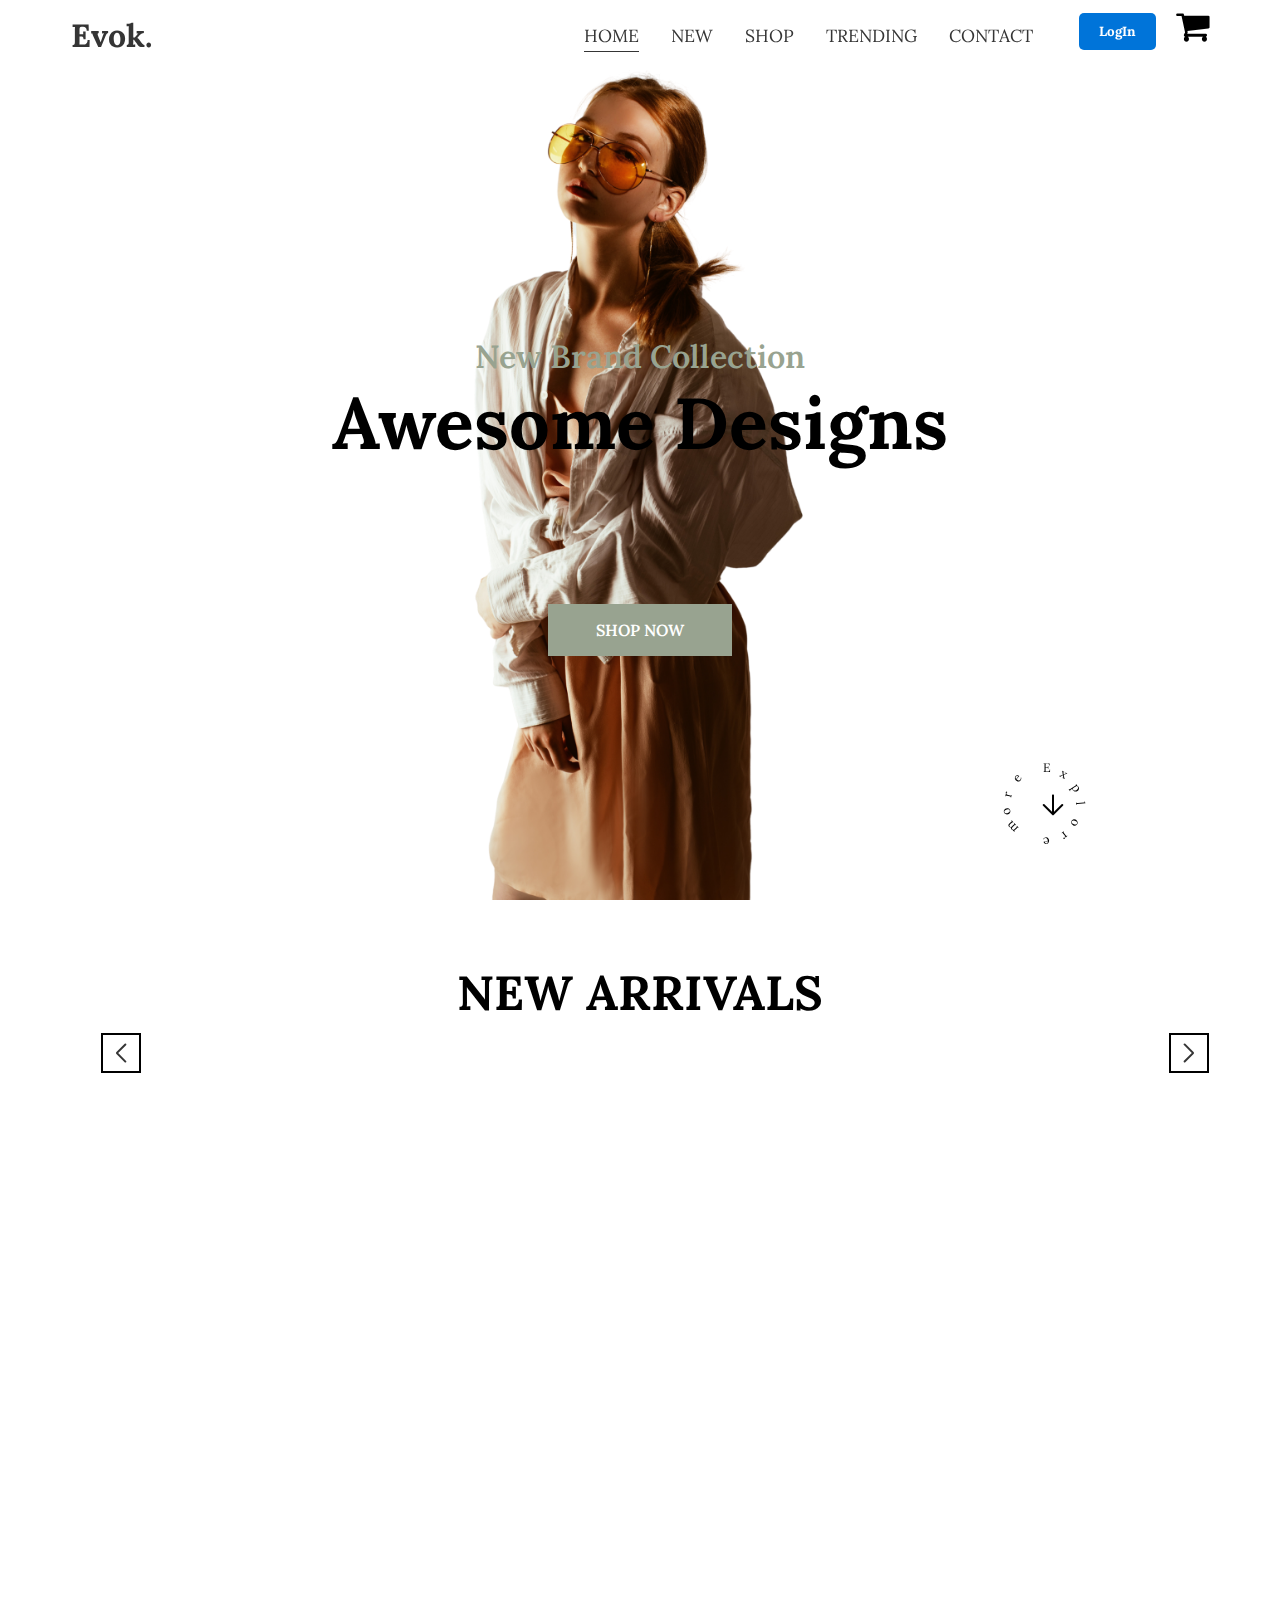
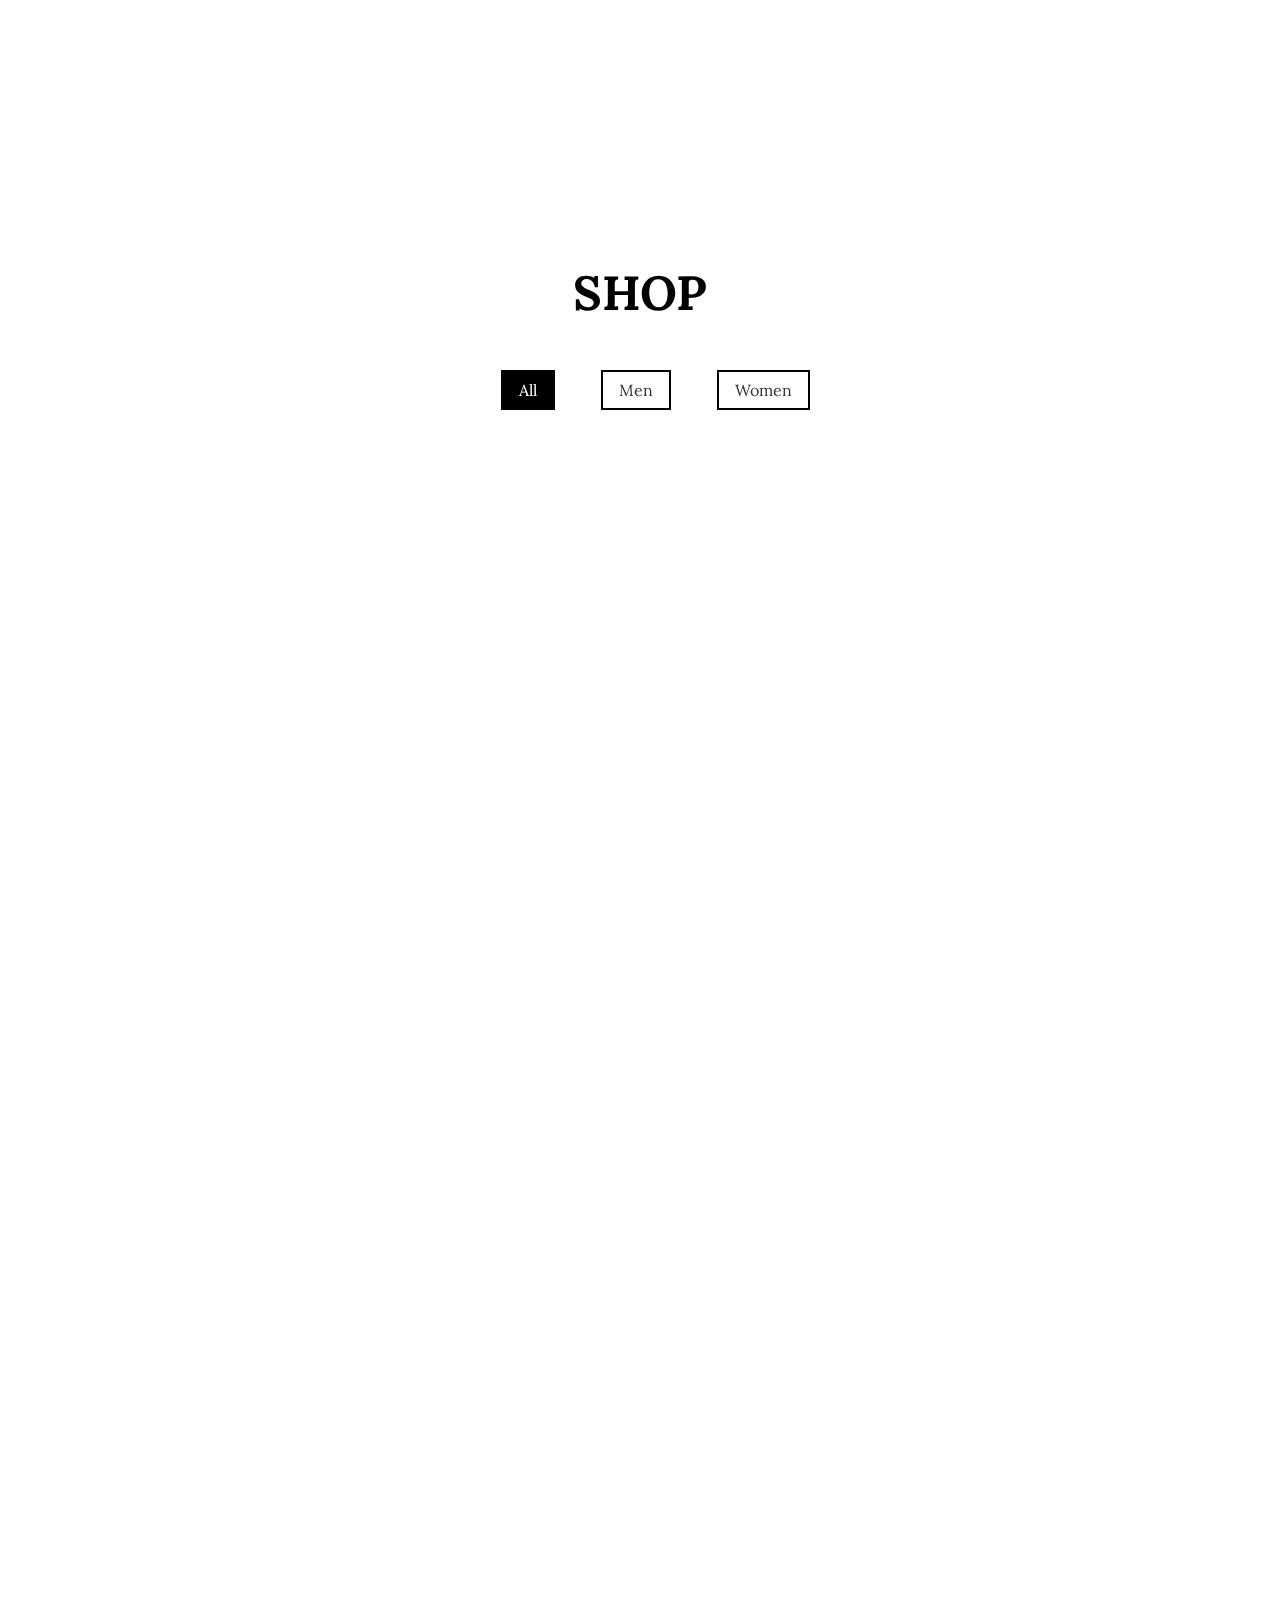
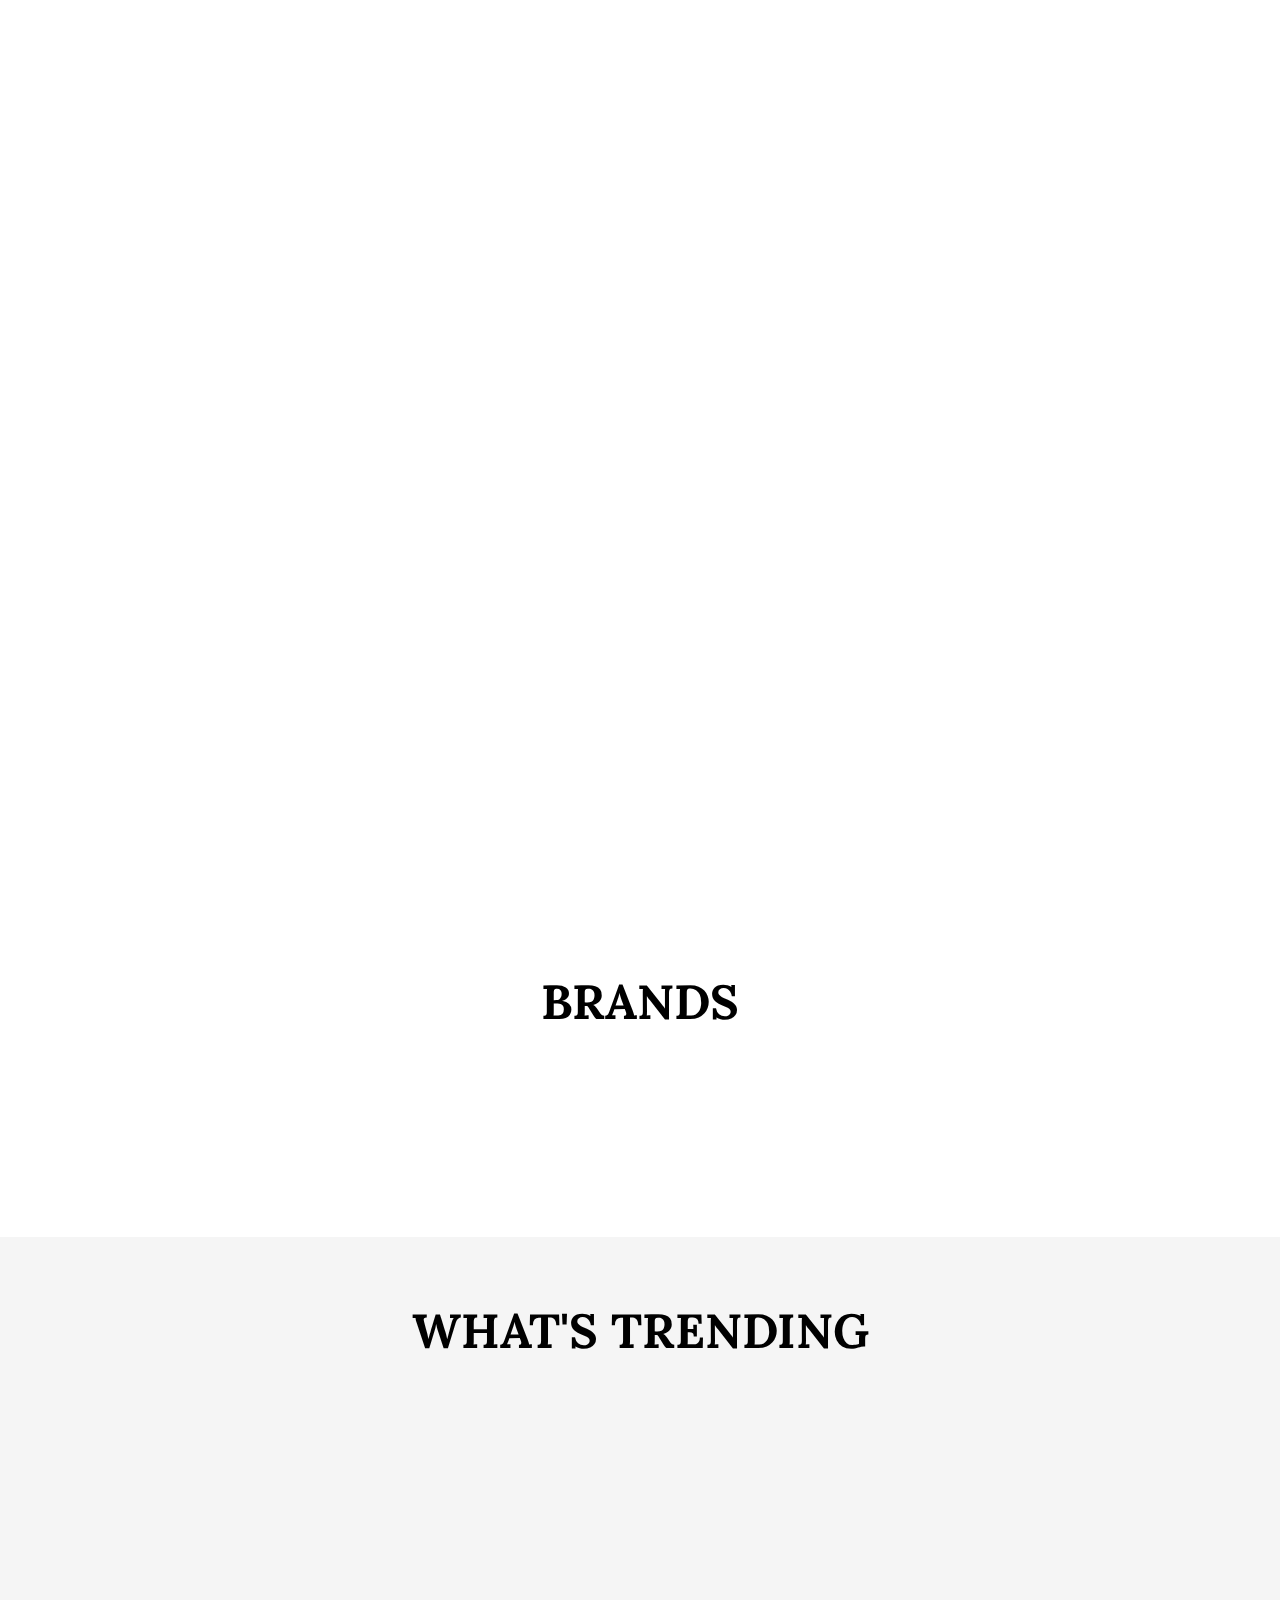
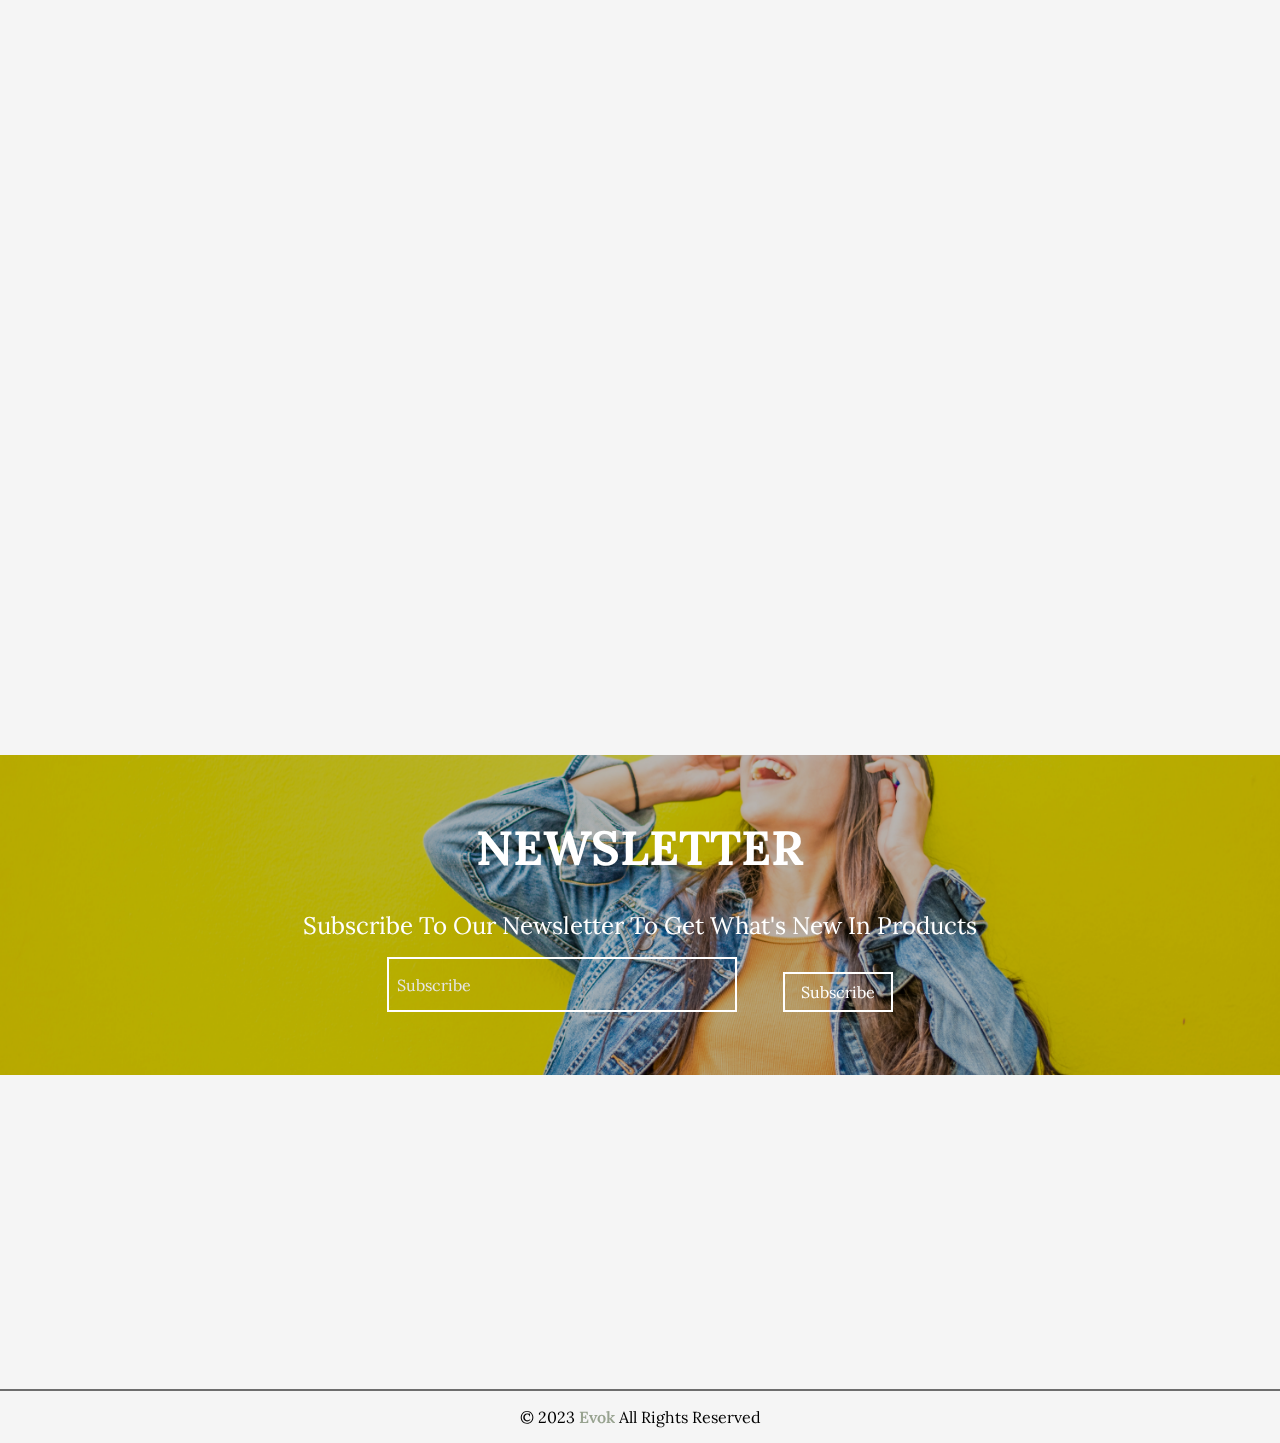
<file: index.html>
<!DOCTYPE html>
<html lang="en">
    <head>
        <meta charset="UTF-8" />
        <meta name="viewport" content="width=device-width, initial-scale=1.0" />
        <!-- Google Fonts Icons -->
        <link rel="stylesheet" href="https://fonts.googleapis.com/css2?family=Material+Symbols+Rounded:opsz,wght,FILL,GRAD@48,400,0,0" />
        <!-- icon link -->
        <link rel="stylesheet" href="https://cdnjs.cloudflare.com/ajax/libs/font-awesome/4.7.0/css/font-awesome.min.css">

        <!-- CSS -->
        <link rel="stylesheet" href="assets/css/style.css" />
        <link rel="stylesheet" href="assets/css/swiper.css" />
        <link rel="stylesheet" href="assets/css/login.css" />
        

        <!-- JavaScript -->
        <script src="assets/js/swiper.js"></script>
        <script src="assets/js/scrollReveal.js"></script>
        <script src="assets/js/script.js" defer type="module"></script>
        <title>Evok</title>
    </head>
    <body>
        <!-- ============= Header ============= -->
        <header class="header">
            <nav class="header__container container">
                <div class="header__logo">
                    <h1><a href="./">Evok.</a></h1>
                </div>
                <ul class="header__links">
                    <li class="header__link">
                        <a href="#home" class="active">home</a>
                    </li>
                    <li class="header__link">
                        <a href="#new">new</a>
                    </li>
                    <li class="header__link">
                        <a href="#shop">shop</a>
                    </li>
                    <li class="header__link">
                        <a href="#trending">trending</a>
                    </li>
                    <li class="header__link">
                        <a href="./contact/contact.html" target="_self">contact</a>
                    </li>
                    <li>
                        <button><a href="./login/index.html" target="_self">LogIn</a></button>
                    </li>
                    <li>
                        <a href="./cart/cart.html" target="_self"><i class="fa fa-shopping-cart icon" style="font-size:36px"></i></a>
                    </li>
                     
                </ul>
                
                
                
                <div class="header__btn">
                    <span style="--i: 0"></span>
                    <span style="--i: 10"></span>
                    <span style="--i: 20"></span>
                </div>
            </nav>
        </header>
        
            

        </div>

        <!-- ============= Home Section ============= -->

        <section class="section home" id="home">
            <div class="home__content swiper">
                <div class="swiper-wrapper">
                    <div class="home__slide swiper-slide">
                        <div class="home__image">
                            <a href="./xd2/Responsive-Ecommerce-Website/for-each-image.html" target="_self"><img src="./assets/images/home1.png" alt="home1" /></a>
                        </div>
                        <div class="home__description">
                            <p class="home__sub-heading">new brand collection</p>
                            <h1 class="home__heading">awesome designs</h1>
                        </div>
                    </div>
                    <div class="home__slide swiper-slide">
                        <div class="home__image">
                            <a href="./xd2/Responsive-Ecommerce-Website/for-each-image.html " target="self"><img src="./assets/images/home2.png" alt="home2" /></a>
                        </div>
                        <div class="home__description">
                            <p class="home__sub-heading">get 50% off</p>
                            <h1 class="home__heading">modern designs</h1>
                        </div>
                    </div>
                    <div class="home__slide swiper-slide">
                        <div class="home__image">
                            <a href="./xd2/Responsive-Ecommerce-Website/for-each-image.html" target="_self"><img src="./assets/images/home3.png" alt="home3" /></a>
                        </div>
                        <div class="home__description">
                            <p class="home__sub-heading">new women collection</p>
                            <h1 class="home__heading">unique designs</h1>
                        </div>
                    </div>
                </div>
            </div>
            <a href="#shop" class="home__btn btn shop-btn">shop now</a>
            <a href="#new" class="home__btn btn go-down-btn">
                <span class="material-symbols-rounded icon">arrow_downward</span>
                <p class="circle-text">Explore more</p>
            </a>
        </section>
        <!-- ============= New Section ============= -->

        <section class="section new" id="new">
            <div class="section__title">
                <h1>new arrivals</h1>
            </div>
            <div class="new__container container">
                <div class="new__btns swiper-btns">
                    <button class="swiper-btn swiper-button-prev btn btn-border btn-border-black" id="arrow-left">
                        <span class="material-symbols-rounded"> arrow_back_ios_new </span>
                    </button>
                    <button class="swiper-btn swiper-button-next btn btn-border btn-border-black" id="arrow-right">
                        <span class="material-symbols-rounded"> arrow_forward_ios </span>
                    </button>
                </div>
                <div class="new__content swiper">
                    <div class="new__products products swiper-wrapper"></div>
                </div>
            </div>
        </section>

        <!-- ============= Shop Section ============= -->

        <section class="section shop" id="shop">
            <div class="section__title">
                <h1>shop</h1>
            </div>
            <div class="shop__container container">
                <div class="shop__content">
                    <div class="shop__categories">
                        <button class="shop__category btn btn-border btn-border-black selected" data-category="all">all</button>
                        <button class="shop__category btn btn-border btn-border-black" data-category="men">men</button>
                        <button class="shop__category btn btn-border btn-border-black" data-category="women">women</button>
                    </div>
                    <div class="shop__products products"></div>
                </div>
            </div>
        </section>

        <!-- ============= Brands Section ============= -->

        <section class="section brands">
            <div class="section__title">
                <h1>brands</h1>
            </div>
            <div class="brands__container container">
                <div class="brands__logo">
                    <img src="./assets/images/brand1.png" alt="Adidas" />
                </div>
                <div class="brands__logo">
                    <img src="./assets/images/brand2.png" alt="Louis Vuitton" />
                </div>
                <div class="brands__logo">
                    <img src="./assets/images/brand3.png" alt="The North Face" />
                </div>
                <div class="brands__logo">
                    <img src="./assets/images/brand4.png" alt="Nike" />
                </div>
                <div class="brands__logo">
                    <img src="./assets/images/brand5.png" alt="Reebok" />
                </div>
            </div>
        </section>

        <!-- ============= Trending Section ============= -->

        <section class="section trending" id="trending">
            <div class="section__title">
                <h1>what's trending</h1>
            </div>
            <div class="trending__container container">
                <div class="trending__content swiper">
                    <div class="trending__products swiper-wrapper"></div>
                </div>
            </div>
        </section>

        <!-- ============= Subscribe Section ============= -->

        <section class="section subscribe">
            <div class="section__title">
                <h1>newsletter</h1>
            </div>
            <div class="subscribe__container container">
                <div class="subscribe__text">
                    <p>subscribe to our newsletter to get what's new in products</p>
                </div>
                <form class="form" autocomplete="off">
                    <input type="text" class="form__input" name="email" id="email" placeholder="Subscribe" />
                    <button type="submit" class="form__btn btn btn-border btn-border-white">subscribe</button>
                </form>
            </div>
        </section>





        <!-- ============= Footer ============= -->

        <footer class="footer">
            <div class="footer__container container">
                <div class="footer__col">
                    <div class="footer__logo">
                        <h1>
                            <a href="./">shopy.</a>
                        </h1>
                    </div>
                    <div class="footer__description">
                        <p>It was found to sell the best products from the most popular brands in the world.</p>
                    </div>
                </div>
                <div class="footer__col">
                    <div class="footer__title">
                        <h3>company</h3>
                        <ul class="footer__links">
                            <li class="footer__link"><a href="#home">Home</a></li>
                            <li class="footer__link"><a href="#new">New</a></li>
                            <li class="footer__link"><a href="#shop">Shop</a></li>
                            <li class="footer__link"><a href="#trending">Trending</a></li>
                        </ul>
                    </div>
                </div>
                <div class="footer__col">
                    <div class="footer__title">
                        <h3>information</h3>
                        <ul class="footer__links">
                            <li class="footer__link">
                                <a href="#">
                                    <span class="material-symbols-rounded"> location_on </span>
                                    <p>Jordan, Amman, Mecca St.</p>
                                </a>
                            </li>
                            <li class="footer__link">
                                <a href="#">
                                    <span class="material-symbols-rounded"> schedule </span>
                                    <p>
                                        Saturday - Thursday <br />
                                        9AM - 12PM
                                    </p>
                                </a>
                            </li>
                            <li class="footer__link">
                                <a href="tel:+12334567775">
                                    <span class="material-symbols-rounded"> call </span>
                                    <p>+962 123 456 789</p>
                                </a>
                            </li>
                            <li class="footer__link">
                                <a href="mailto:evok@gmail.com">
                                    <span class="material-symbols-rounded"> mail </span>
                                    <p>evok@gmail.com</p>
                                </a>
                            </li>
                        </ul>
                    </div>
                </div>
                <div class="footer__col">
                    <div class="footer__title">
                        <h3>social media</h3>
                    </div>
                    <ul class="footer__links">
                        <li class="footer__link"><a href="">Inestagram</a></li>
                        <li class="footer__link"><a href="">Facebook</a></li>
                        <li class="footer__link"><a href="">Whatsapp</a></li>
                        <li class="footer__link"><a href="">Twitter</a></li>
                    </ul>
                </div>
            </div>
            <div class="footer__copyRight">
                <p>&copy; 2023 <span>Evok</span> All Rights Reserved</p>
            </div>
        </footer>

        <!-- ============= Scroll UP ============= -->
        <button class="scroll-up btn btn-border btn-border-black"><span class="material-symbols-rounded"> arrow_upward </span></button>
    </body>
</html>
</file>
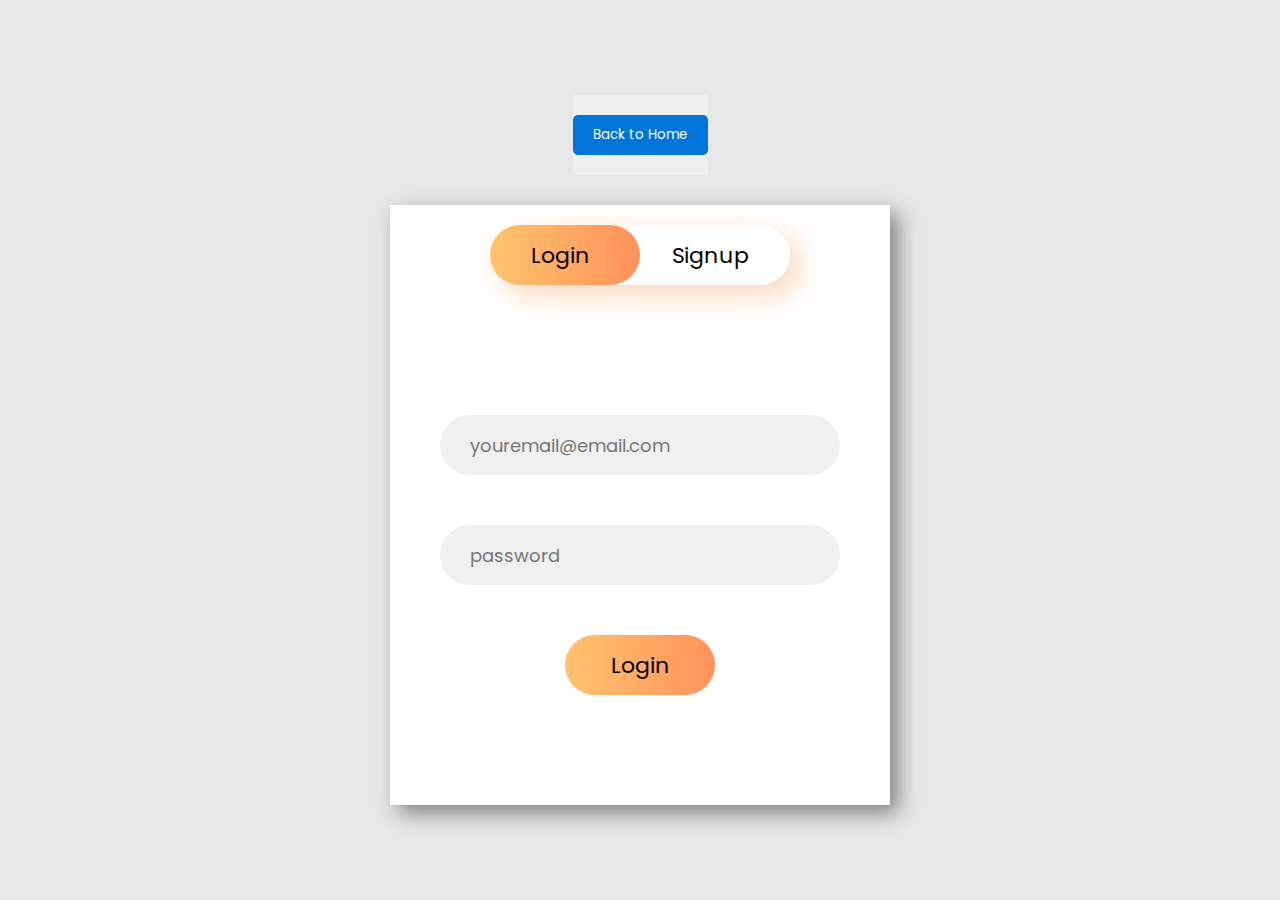
<file: login/index.html>
<!DOCTYPE html>
<html lang="en">
<head>
	<meta charset="UTF-8">
	<meta name="viewport"
		content="width=device-width, 
						initial-scale=1.0">
	<title>Evok</title>
	<link rel="stylesheet"
		href="style.css">
</head>

<body>
	<header>
		<!-- Back to Home button -->
        <button class="home-btn">
            <a href="../index.html" class="back-button">Back to Home</a>
        </button>
            

	</header>

	<!-- container div -->
	<div class="container">

		<!-- upper button section to select
			the login or signup form -->
		<div class="slider"></div>
		<div class="btn">
			<button class="login">Login</button>
			<button class="signup">Signup</button>

		</div>

		<!-- Form section that contains the
			login and the signup form -->
		<div class="form-section">

			<!-- login form -->
			<div class="login-box">
				<input type="email"
					class="email ele"
					placeholder="youremail@email.com">
				<input type="password"
					class="password ele"
					placeholder="password">
				<button class="clkbtn">Login</button>
			</div>

			<!-- signup form -->
			<div class="signup-box">
				<input type="text"
					class="name ele"
					placeholder="Enter your name">
				<input type="email"
					class="email ele"
					placeholder="youremail@email.com">
				<input type="password"
					class="password ele"
					placeholder="password">
				<input type="password"
					class="password ele"
					placeholder="Confirm password">
				<button class="clkbtn">Signup</button>
			</div>
		</div>
	</div>
	<script src="index.js"></script>
</body>
</html>
</file>
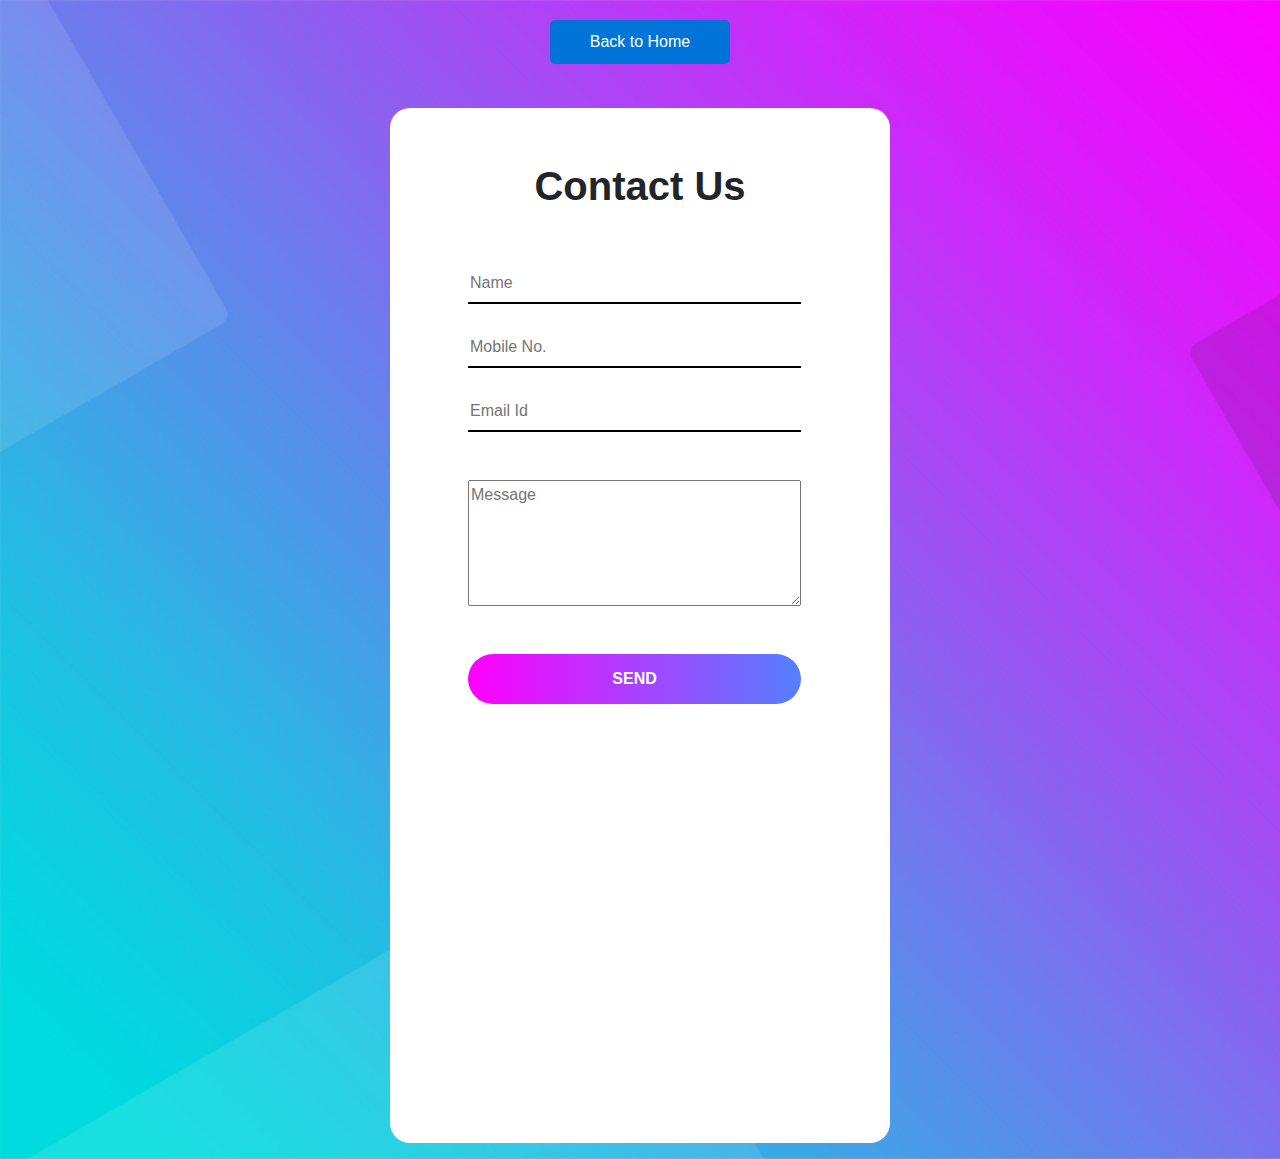
<file: contact/contact.html>
<html>
    <head>
        <meta charset="utf-8">
        <meta name="viewport" content="width=device-width, initial-scale=1">
        <link rel="stylesheet" href="https://maxcdn.bootstrapcdn.com/bootstrap/4.5.0/css/bootstrap.min.css">
        <script src="https://ajax.googleapis.com/ajax/libs/jquery/3.5.1/jquery.min.js"></script>
        <script src="https://cdnjs.cloudflare.com/ajax/libs/popper.js/1.16.0/umd/popper.min.js"></script>
        <script src="https://maxcdn.bootstrapcdn.com/bootstrap/4.5.0/js/bootstrap.min.js"></script>
        <link rel="stylesheet" href="./contact.css">
        <link rel="stylesheet" href="https://unpkg.com/aos@next/dist/aos.css" />
        <link rel="stylesheet" href="https://cdnjs.cloudflare.com/ajax/libs/font-awesome/4.7.0/css/font-awesome.min.css">
    </head>
    <body style="background-image:url('./images/login-background.jpg');background-size: cover;">
        <div class="butt">
            <button class="home-btn back-button">
                <a href="../index.html" target="_self" class="back-button">Back to Home</a>
            </button>
        </div>
        <div class="container">
            <div class="container form bg-white pt-5 mt-4 mb-3">
                <p class="text-center contact-heading">contact us</p>
                <div class="container">
                    <div class="row pl-5 pt-3">
                        <div class="col-12 pt-3">
                            <input type="text" placeholder="name" style="width:85%;border:transparent;border-bottom:2px solid black;height:40px" class="name">
                            <div class="name-hide"></div>
                        </div>
                        <div class="col-12 pt-4">
                            <input type="text" placeholder="mobile no." style="width:85%;border:transparent;border-bottom:2px solid black;height:40px" class="mobile">
                            <div class="mobile-hide"></div>
                        </div>
                        <div class="col-12 pt-4">
                            <input type="text" placeholder="email id" style="width:85%;border:transparent;border-bottom:2px solid black;height:40px" class="email">
                            <div class="email-hide"></div>
                        </div>
                        <div class="col-12 pt-5">
                            <textarea rows="5" placeholder="message" style="width:85%" class="message"></textarea>
                            <div class="hide-message"></div>
                        </div>
                        <div class="col-12 pt-5">
                            <a href="j"><span class="btn text-white send-button" style="width:85%">send</span></a>
                        </div>
                    </div>
                </div>
            </div>
        </div>
        <script>
$(".send-button").click(function(){
var firstname=$(".name").val(); 
var check= /^[a-zA-Z\s]+$/;
//name//

if(firstname==""){
$(".name-hide").text("Enter your name");
return false;}
else{true;}

if(!firstname.match(check)){
$(".name-hide").text("Enter your valid name");
    return false;}
    else{true;}

if(firstname.length>20){
$(".name-hide").text("More than 20 char. is not allowed");
return false;
}
else{ $(".first-name-hide").text("");}

//mobile no//
var mobile=$(".mobile").val();
var check_moblie=/^[0-9]+$/;
if(mobile==""){
    $(".mobile-hide").text("enter your mobile no.");
    return false;
}
else{true}
if(!mobile.match(check_moblie)){
    $(".mobile-hide").text("enter your valid mobile no.");
    return false;
}
else{$(".mobile-hide").text("");}
//mobile no//

//email //

var check_email=/^\w+([\.-]?\w+)*@\w+([\.-]?\w+)*(\.\w{2,3})+$/;
var email=$(".email").val();
if(email==""){
    $(".email-hide").text("Enter your email id");
    return false;
}
else{true}
if(!email.match(check_email)){
    $(".email-hide").text("Enter your valid email id");
    return false;
}
else{ $(".email-hide").text("");}
//message//
var message =$(".message").val();
if(message==""){
    $(".hide-message").text("write something for us");
    return false;
}
else{$(".hide-message").text("")}
})

        </script>
    </body>
</htmml>
</file>
<file: assets/css/style.css>
@import url("./variables.css");

* {
    padding: 0;
    margin: 0;
    box-sizing: border-box;
    scroll-behavior: smooth;
    font-family: var(--font-family-lora);
}

/* Add this to your existing CSS or in a new stylesheet */
.overlay {
    display: none;
    position: fixed;
    top: 0;
    left: 0;
    width: 100%;
    height: 100%;
    background-color: rgba(0, 0, 0, 0.5); /* Semi-transparent black background */
    z-index: 999; /* Place it above other elements */
  }
  

/* ============= START HEADER ============= */

.header {
    display: flex;
    align-items: center;
    position: fixed;
    top: 0;
    height: var(--header-height);
    background-color: transparent;
    transition: background var(--default-duration) ease;
    z-index: 1000;
}

.header__container {
    display: flex;
    justify-content: space-between;
    align-items: center;
    padding: 0 var(--padding-1);
}

.header__logo h1 {
    color: var(--black-75);
    font-size: var(--font-size-2);
}

.header__links {
    list-style: none;
    display: flex;
}

.header__link {
    position: relative;
    padding: var(--padding-1);
    font-size: calc(var(--font-size-1) * 1.1);
    color: var(--black-75);
    text-transform: uppercase;
}

.header__link a {
    position: relative;
}

.header__link a::after {
    content: "";
    position: absolute;
    bottom: -15px;
    left: 0;
    width: 100%;
    height: 1px;
    background-color: var(--black-75);
    opacity: 0;
    transition: all var(--default-duration) ease;
}

.header__link a:hover::after,
.header__link a.active::after {
    bottom: -5px;
    opacity: 1;
}

.header__btn {
    display: none;
    flex-direction: column;
    position: relative;
    width: 30px;
    height: 20px;
    cursor: pointer;
}

.header__btn span {
    position: absolute;
    top: calc(var(--i) * 1px);
    width: 100%;
    height: 1px;
    background-color: var(--black-100);
    transition: all var(--default-duration) ease;
}

.menu-toggled .header__btn span:nth-child(1) {
    transform: rotate(-45deg);
    top: 10px;
}

.menu-toggled .header__btn span:nth-child(2) {
    opacity: 0;
}

.menu-toggled .header__btn span:nth-child(3) {
    transform: rotate(45deg);
    top: 10px;
}

@media screen and (max-width: 768px) {
    .header__btn {
        display: flex;
    }

    .header__links {
        position: fixed;
        flex-direction: column;
        align-items: center;
        row-gap: 1.5rem;
        top: var(--header-height);
        left: -200%;
        bottom: 0;
        min-width: 240px;
        width: 100%;
        max-width: 300px;
        background-color: var(--white-100-opcty-212);
        border: 1px solid var(--white-95);
        transition: left var(--default-duration) ease;
    }

    .menu-toggled .header__links {
        left: 0;
    }
}

/* ============= END HEADER ============= */

/* ============= START HOME SECTION ============= */

.home {
    position: relative;
    height: var(--full-view-height);
    padding-top: var(--header-height);
}

.home__content {
    display: flex;
    width: 100%;
    height: 100%;
}

.home__slide {
    height: var(--full-view-height);
    width: 100%;
    background-color: var(--white-100);
}

.home__image {
    width: 100%;
    height: 100%;
    transform: translateY(100px) scale(0.5);
    opacity: 0;
    transition: transform var(--fast-duration) ease, opacity var(--fast-duration) ease;
}

.home__slide.reveal .home__image {
    transform: translateY(0) scale(1);
    opacity: 1;
}

.home__image img {
    object-fit: contain !important;
}

.home__description {
    display: flex;
    flex-direction: column;
    position: absolute;
    width: 100%;
    top: 40%;
    left: 50%;
    transform: translate(-50%, -50%);
    text-align: center;
}

.home__sub-heading {
    font-size: clamp(var(--font-size-1-5), 4vw, var(--font-size-2));
    font-weight: var(--font-sime-bold);
    text-transform: capitalize;
    color: var(--dark-lead);
    transform: scaleX(0.2);
    opacity: 0;
    transition: transform var(--fast-duration) ease, opacity var(--fast-duration) ease;
}

.home__heading {
    font-size: clamp(var(--font-size-2-5), 6vw, var(--font-size-3) * 1.5);
    color: var(--black-100);
    text-transform: capitalize;
    transform: scaleX(0.2);
    opacity: 0;
    transition: transform var(--fast-duration) ease, opacity var(--fast-duration) ease;
    transition-delay: 0.5s;
}

.home__slide.reveal :where(.home__sub-heading, .home__heading) {
    transform: scaleX(1);
    opacity: 1;
}

.shop-btn {
    display: block;
    position: absolute;
    top: 70%;
    left: 50%;
    transform: translate(-50%, -50%);
    padding: var(--padding-1) var(--padding-3);
    background-color: var(--dark-lead);
    font-weight: var(--font-sime-bold);
    color: var(--white-100);
    text-transform: uppercase;
    white-space: nowrap;
    z-index: 20;
    transition: background var(--default-duration) ease;
}

.shop-btn:hover {
    background-color: var(--dark-lead-hover);
}

.go-down-btn {
    display: flex;
    align-items: center;
    justify-content: center;
    position: absolute;
    bottom: 50px;
    right: 15%;
    width: 90px;
    height: 90px;
    z-index: 20;
    transition: transform var(--default-duration) linear;
}

.go-down-btn:hover {
    transform: scale(1.1);
}

.go-down-btn .icon {
    font-size: var(--font-size-2);
}

.go-down-btn .circle-text {
    position: absolute;
    width: 100%;
    height: 100%;
    animation: rotateText var(--slowest-duration) infinite linear;
}

.go-down-btn .circle-text span {
    position: absolute;
    font-size: calc(var(--font-size-1) / 1.3);
    top: 0;
    left: 50%;
    transform: translate(-50%, -50%);
    transform-origin: 0 45px;
}

@keyframes rotateText {
    from {
        transform: rotate(360deg);
    }
    to {
        transform: rotate(0deg);
    }
}

/* ============= END Home SECTION ============= */

.section__title {
    text-align: center;
    font-size: var(--font-size-1-5);
    margin-bottom: var(--margin-2);
}

.section__title h1 {
    text-transform: uppercase;
}

/* ============= START NEW SECTION ============= */

.new {
    padding: calc(var(--padding-3) * 1.3) 0;
    min-height: var(--full-view-height);
}

@media screen and (max-width: 992px) {
    .new__content {
        max-width: 600px;
    }
}

@media screen and (max-width: 768px) {
    .new__content {
        max-width: 300px;
    }
}

.swiper-btns {
    display: flex;
    justify-content: space-between;
    margin-bottom: var(--margin-1);
}

.swiper-btn {
    display: flex;
    align-items: center;
    justify-content: center;
    position: static !important;
    width: 40px !important;
    height: 40px !important;
}

.swiper-btn::after {
    display: none;
}

.new__products {
    transition-delay: 0s !important;
}

.product-card {
    overflow: hidden;
}

.product-card__image {
    width: 100%;
    height: 360px;
    background-color: var(--white-95);
    overflow: hidden;
}

.product-card__image img {
    transition: transform var(--slowest-duration) ease;
}

.product-card:hover .product-card__image img {
    transform: scale(1.2);
}

.product-card__description {
    display: flex;
    flex-direction: column;
    row-gap: 1rem;
    position: relative;
    padding: var(--padding-1) 3px;
    background-color: var(--white-100);
}

.product-card__description .row {
    display: flex;
    justify-content: space-between;
    align-items: center;
}

.product-card__description .border-animation {
    display: block;
    position: absolute;
    background-color: var(--black-100);
    transition: all var(--default-duration) ease;
}

.product-card__description .border-animation:nth-of-type(1) {
    height: 0px;
    width: 2px;
    left: 0;
    top: 0;
}

.product-card__description .border-animation:nth-of-type(2) {
    height: 2px;
    width: 0px;
    left: 0;
    bottom: 0;
}

.product-card__description .border-animation:nth-of-type(3) {
    height: 0px;
    width: 2px;
    right: 0;
    bottom: 0;
}

.product-card:hover .product-card__description .border-animation:nth-of-type(1) {
    height: 100%;
}

.product-card:hover .product-card__description .border-animation:nth-of-type(2) {
    width: 100%;
}

.product-card:hover .product-card__description .border-animation:nth-of-type(3) {
    height: 100%;
}

.product-card__btn {
    transition: color var(--default-duration) ease;
}

.product-card__btn:hover {
    color: var(--dark-lead);
}

.product-card__btn,
.explore-more {
    display: flex;
    align-items: center;
    column-gap: 5px;
    width: fit-content;
    background-color: transparent;
}

.explore-more span {
    transition: transform var(--default-duration) ease;
}

.explore-more:hover span {
    transform: translateX(2px);
}

.product-card__title {
    text-transform: capitalize;
    font-size: calc(var(--font-size-1-5) / 1.3);
}

.product-card__price {
    font-size: calc(var(--font-size-1-5) / 1.3);
    color: var(--dark-lead);
}

/* ============= END NEW SECTION ============= */

/* ============= START SHOP SECTION ============= */

.shop {
    padding: calc(var(--padding-3) * 1.3) 0;
    min-height: 100vh;
}

.shop__content {
    display: flex;
    flex-direction: column;
    align-items: center;
    row-gap: 2rem;
}

.shop__categories {
    display: flex;
    justify-content: center;
    flex-wrap: wrap;
    gap: 1rem;
}

.shop__category {
    text-transform: capitalize;
    padding: calc(var(--padding-1) / 2) var(--padding-1);
}

.shop__category.selected {
    background-color: var(--black-100);
    color: var(--white-100) !important;
}

.shop__products {
    display: flex;
    flex-wrap: wrap;
    gap: 20px;
    justify-content: center;
}

.shop__product {
    width: 100%;
    max-width: 268px;
}

.shop__product.hide {
    display: none;
}

/* ============= END SHOP SECTION ============= */

/* ============= START BRANDS SECTION ============= */

.brands {
    padding: calc(var(--padding-3) * 1.3) 0;
}

.brands__container {
    display: flex;
    justify-content: center;
    gap: 3rem;
    flex-wrap: wrap;
}

.brands__logo {
    width: 150px;
    background-color: var(--white-95);
    padding: 10px;
}

.brands__logo img {
    aspect-ratio: 3/2;
    object-fit: contain;
}

/* ============= END  BRANDS SECTION ============= */

/* ============= START TRENDING SECTION ============= */

.trending {
    padding: calc(var(--padding-3) * 1.3) 0;
    min-height: 100vh;
    background-color: var(--white-95);
}

.trending__container {
    padding: 0 !important;
}

.trending__content {
    width: 100%;
    height: 100vh;
}

.trending__product {
    display: flex !important;
    width: 100% !important;
    height: 100% !important;
    column-gap: 2rem;
    background-color: var(--white-95);
    position: relative;
}

.trending__product__image {
    width: 50%;
    height: 100%;
}

.trending__product__description {
    display: flex;
    flex-direction: column;
    padding: clamp(var(--padding-1), 6vw, var(--padding-3));
    padding-right: var(--padding-1);
    margin-top: clamp(var(--padding-1), 6vw, var(--padding-3));
    width: 50%;
}

.trending__product__text h1 {
    margin-bottom: calc(var(--margin-1) / 2);
    font-size: clamp(var(--font-size-2), 6vw, var(--font-size-3));
}

.trending__product__text h1 span {
    color: var(--dark-lead);
}

.trending__product__text h1 p {
    font-size: clamp(var(--font-size-2), 6vw, var(--font-size-2-5));
}

.trending__product__text .category {
    font-size: var(--font-size-1);
    font-weight: var(--font-sime-bold);
    font-variant: small-caps;
    color: var(--black-4\13);
    margin-bottom: var(--margin-2);
}




  
  /* Add this CSS for the overlay */
  .overlay {
    position: fixed;
    top: 0;
    left: 0;
    width: 100%;
    height: 100%;
    background: rgba(0, 0, 0, 0.6);
    display: none; /* Hidden by default */
    z-index: 99; /* Above the popup */
    cursor: pointer; /* Make it a pointer cursor to indicate it's clickable */
  }

.trending__product__text .desc {
    margin-bottom: var(--margin-3);
    font-size: clamp(var(--font-size-1), 4vw, var(--font-size-1) * 1.2);
    letter-spacing: 0.06em;
    line-height: 1.4em;
}

@media screen and (max-width: 992px) {
    .trending__product__image {
        width: 100%;
    }
    .trending__product__description {
        position: absolute;
        width: 100%;
        height: 100%;
        margin-top: 0;
        justify-content: center;
        text-align: center;
        background-color: var(--white-100-opcty-163);
    }
    .trending__product__text .desc {
        display: -webkit-box;
        -webkit-box-orient: vertical;
        -webkit-line-clamp: 5;
        overflow: hidden;
    }
}

/* ============= END TRENDING SECTION ============= */

/* ============= START SUBSCRIBE SECTION ============= */

.subscribe {
    position: relative;
    padding: calc(var(--padding-3) * 1.3) 0;
    background-image: url("../images/subscribe.jpg");
    background-position: center;
    background-size: cover;
}

.subscribe::before {
    content: "";
    position: absolute;
    background-color: var(--black-100-opcty-71);
    top: 0;
    left: 0;
    right: 0;
    bottom: 0;
}

.subscribe .section__title {
    color: var(--white-100);
    position: relative;
    z-index: 10;
}

.subscribe__container {
    display: flex;
    flex-direction: column;
    align-items: center;
    row-gap: 1rem;
    position: relative;
    z-index: 10;
}

.subscribe__text {
    text-transform: capitalize;
    font-size: var(--font-size-1-5);
    text-align: center;
    color: var(--white-100);
}

.form {
    display: flex;
    flex-wrap: wrap;
    justify-content: center;
    gap: 1rem;
    width: 100%;
}

.form__input {
    font-size: var(--font-size-1);
    border: 2px solid var(--white-100);
    outline: none;
    background-color: transparent;
    padding: calc(var(--padding-1) / 2);
    min-width: 230px;
    width: 100%;
    max-width: 350px;
    color: var(--white-100);
}

.form__input::placeholder {
    color: var(--white-85);
}

.form__btn {
    padding: calc(var(--padding-1) / 2) var(--padding-1);
}

/* ============= END SUBSCRIBE SECTION ============= */

/* ============= START FOOTER ============= */

.footer {
    background-color: var(--white-95);
    padding-top: calc(var(--padding-3) * 1.3);
}

.footer__container {
    display: flex;
    flex-wrap: wrap;
    gap: 3rem;
    justify-content: space-between;
    padding-bottom: calc(var(--padding-3) * 1.3);
}

.footer__col {
    flex-basis: 230px;
}

.footer__links {
    list-style: none;
}

.footer__link {
    margin: calc(var(--margin-1) / 1.5) 0;
}

.footer__link a {
    display: flex;
    column-gap: 10px;
}

.footer__copyRight {
    text-align: center;
    padding: var(--padding-1) 0;
    border-top: 2px solid var(--black-4\13);
}

.footer__copyRight span {
    color: var(--dark-lead);
    font-weight: var(--font-sime-bold);
}

@media screen and (max-width: 584px) {
    .footer__container {
        justify-content: center;
    }
}

/* ============= END FOOTER ============= */

/* ============= SCROLL UP ============= */

.scroll-up {
    display: flex;
    align-items: center;
    justify-content: center;
    padding: calc(var(--padding-1) / 2);
    position: fixed;
    bottom: 0px;
    right: 30px;
    opacity: 0;
    pointer-events: none;
    z-index: -1;
    transition: all var(--default-duration) ease;
}

.scroll-up.show {
    bottom: 30px;
    opacity: 1;
    pointer-events: all;
    z-index: 500;
}
</file>
<file: assets/css/login.css>
/* Add a transition effect to the Login button on hover */
button{
    margin-top: 15px;
    margin-left: 30px;
    border: none;
}
button a {
    background-color: #0074d9; /* Change the background color to your desired color */
    color: #fff; /* Change the text color to white or any other color */
    padding: 10px 20px; /* Adjust the padding to your preferred size */
    border: none; /* Remove the button border if desired */
    border-radius: 5px; /* Add rounded corners */
    text-decoration: none; /* Remove underline from the anchor text */
    font-weight: bold; /* Make the text bold if desired */
    transition: background-color 0.3s, transform 0.3s; /* Add a smooth transition effect */
}

/* Add hover effect to the button */
button a:hover {
    background-color: #0056b3; /* Change the background color on hover */
    transform: scale(1.1); /* Add a scaling effect on hover */
    transition: background-color 0.3s, transform 0.3s; /* Apply the transition to the hover effect as well */
}

/* Add a pulsating animation to the Login button */
@keyframes pulsate {
    0% {
        transform: scale(1);
    }
    50% {
        transform: scale(1.05);
    }
    100% {
        transform: scale(1);
    }
}

button a {
    animation: pulsate 2s infinite; /* Apply the pulsating animation */
}



/* icon */
.icon{
    margin-left:20px;
}
</file>
<file: login/style.css>
@import url(
"https://fonts.googleapis.com/css2?family=Poppins:ital,wght@0,100;0,200;0,300;0,400;0,500;0,600;0,700;0,800;0,900;1,100;1,200;1,300;1,400;1,500;1,600;1,700;1,800;1,900&display=swap");

* {
	margin: 0;
	padding: 0;
	box-sizing: border-box;
	font-family: "Poppins", sans-serif;
}

body {
	height: 100vh;
	width: 100vw;
	display: flex;
	justify-content: center;
	align-items: center;
	flex-direction: column;
	gap: 30px;
	background-color: rgb(231, 231, 231);
}

header {
	width: 100%;
	display: flex;
	flex-direction: column;
	align-items: center;
	justify-content: center;
	gap: 8px;
}

.heading {
	color: green;
}

.title {
	font-weight: 400;
	letter-spacing: 1.5px;
}

.container {
	height: 600px;
	width: 500px;
	background-color: white;
	box-shadow: 8px 8px 20px rgb(128, 128, 128);
	position: relative;
	overflow: hidden;
}

.btn {
	height: 60px;
	width: 300px;
	margin: 20px auto;
	box-shadow: 10px 10px 30px rgb(254, 215, 188);
	border-radius: 50px;
	display: flex;
	justify-content: space-around;
	align-items: center;
}

.login,
.signup {
	font-size: 22px;
	border: none;
	outline: none;
	background-color: transparent;
	position: relative;
	cursor: pointer;
}

.slider {
	height: 60px;
	width: 150px;
	border-radius: 50px;
	background-image: linear-gradient(to right,
			rgb(255, 195, 110),
			rgb(255, 146, 91));
	position: absolute;
	top: 20px;
	left: 100px;
	transition: all 0.5s ease-in-out;
}

.moveslider {
	left: 250px;
}

.form-section {
	height: 500px;
	width: 1000px;
	padding: 20px 0;
	display: flex;
	position: relative;
	transition: all 0.5s ease-in-out;
	left: 0px;
}

.form-section-move {
	left: -500px;
}

.login-box,
.signup-box {
	height: 100%;
	width: 500px;
	display: flex;
	flex-direction: column;
	align-items: center;
	justify-content: center;
	padding: 0px 40px;
}

.login-box {
	gap: 50px;
}

.signup-box {
	gap: 30px;
}

.ele {
	height: 60px;
	width: 400px;
	outline: none;
	border: none;
	color: rgb(77, 77, 77);
	background-color: rgb(240, 240, 240);
	border-radius: 50px;
	padding-left: 30px;
	font-size: 18px;
}

.clkbtn {
	height: 60px;
	width: 150px;
	border-radius: 50px;
	background-image: linear-gradient(to right,
			rgb(255, 195, 110),
			rgb(255, 146, 91));
	font-size: 22px;
	border: none;
	cursor: pointer;
}

/* For Responsiveness of the page */

@media screen and (max-width: 650px) {
	.container {
		height: 600px;
		width: 300px;
	}

	.title {
		font-size: 15px;
	}

	.btn {
		height: 50px;
		width: 200px;
		margin: 20px auto;
	}

	.login,
	.signup {
		font-size: 19px;
	}

	.slider {
		height: 50px;
		width: 100px;
		left: 50px;
	}

	.moveslider {
		left: 150px;
	}

	.form-section {
		height: 500px;
		width: 600px;
	}

	.form-section-move {
		left: -300px;
	}

	.login-box,
	.signup-box {
		height: 100%;
		width: 300px;
	}

	.ele {
		height: 50px;
		width: 250px;
		font-size: 15px;
	}

	.clkbtn {
		height: 50px;
		width: 130px;
		font-size: 19px;
	}
}

@media screen and (max-width: 320px) {
	.container {
		height: 600px;
		width: 250px;
	}

	.heading {
		font-size: 30px;
	}

	.title {
		font-size: 10px;
	}

	.btn {
		height: 50px;
		width: 200px;
		margin: 20px auto;
	}

	.login,
	.signup {
		font-size: 19px;
	}

	.slider {
		height: 50px;
		width: 100px;
		left: 27px;
	}

	.moveslider {
		left: 127px;
	}

	.form-section {
		height: 500px;
		width: 500px;
	}

	.form-section-move {
		left: -250px;
	}

	.login-box,
	.signup-box {
		height: 100%;
		width: 250px;
	}

	.ele {
		height: 50px;
		width: 220px;
		font-size: 15px;
	}

	.clkbtn {
		height: 50px;
		width: 130px;
		font-size: 19px;
	}
}



/* Style for the "Back to Home" button */
.home-btn{
    border: none;
}
.home-button {
    display: block;
    text-align: center;
    text-decoration: none;
    background-color: #0074d9; /* Change the background color to your desired color */
    color: #fff; /* Change the text color to white or any other color */
    padding: 10px 20px; /* Adjust the padding to your preferred size */
    border: none; /* Remove the button border if desired */
    border-radius: 5px; /* Add rounded corners */
    margin: 20px 0; /* Add spacing between the button and the login form */
}

.back-button:hover {
    background-color: #0056b3; /* Change the background color on hover */
}
.back-button {
    display: block;
    text-align: center;
    text-decoration: none;
    background-color: #0074d9; /* Change the background color to your desired color */
    color: #fff; /* Change the text color to white or any other color */
    padding: 10px 20px; /* Adjust the padding to your preferred size */
    border: none; /* Remove the button border if desired */
    border-radius: 5px; /* Add rounded corners */
    margin: 20px 0; /* Add spacing between the button and the login form */
    transition: background-color 0.3s ease, transform 0.3s ease; /* Transition properties */
}

.back-button:hover {
    background-color: #0056b3; /* Change the background color on hover */
    transform: scale(1.1); /* Add a scaling effect on hover */
    transition: background-color 0.3s ease, transform 0.3s ease; /* Transition properties */
}

/* Keyframe animation for scaling */
@keyframes buttonScale {
    0% {
        transform: scale(1);
    }
    50% {
        transform: scale(1.1);
    }
    100% {
        transform: scale(1);
    }
}

/* Adjust the position and size of the button as needed */
</file>
<file: contact/contact.css>
.form{width:500px;border-radius:20px;height:115vh;}
.contact-heading{font-size:40px;font-weight: 700;text-transform: capitalize;font-family:Arial, Helvetica, sans-serif}
::placeholder{text-transform:capitalize;}
*:focus {
    outline: none;
}
.contact-heading{font-size:40px;font-weight: 700;text-transform: capitalize;font-family:Arial, Helvetica, sans-serif}
a{color:rgb(148, 141, 141)}
a:hover{text-decoration: none;}
.send-button{border-radius:30px;text-transform: uppercase;font-weight: 600;padding:3% 3%;background-size:300% 100%;
    background-image: linear-gradient(to right,fuchsia,deepskyblue,fuchsia);font-family: Arial, Helvetica, sans-serif;transition:all 0.5s linear;}
    .send-button:hover{background-position: 100% 0%;transition: all 0.5s linear;}
.name-hide,.mobile-hide,.email-hide,.hide-message{color:red;text-transform: capitalize;}
@media screen and (max-width:550px){
    .form{width:450px}
}
@media screen and (max-width:425px){
    .form{width:380px}
}
@media screen and (max-width:375px){
    .form{width:330px}
    .contact-heading{font-size:30px;}

}
@media screen and (max-width:320px){
    .form{margin-left:-5%;width:318px}
}





/* back to home */
.home-btn{
    border: none;
}
.home-button {
    display: block;
    text-align: center;
    text-decoration: none;
    background-color: #0074d9; /* Change the background color to your desired color */
    color: #fff; /* Change the text color to white or any other color */
    padding: 10px 20px; /* Adjust the padding to your preferred size */
    border: none; /* Remove the button border if desired */
    border-radius: 5px; /* Add rounded corners */
    margin: 20px 0; /* Add spacing between the button and the login form */
}

.back-button:hover {
    background-color: #0056b3; /* Change the background color on hover */
}
.back-button {
    
    text-align: center;
    text-decoration: none;
    background-color: #0074d9; /* Change the background color to your desired color */
    color: #fff; /* Change the text color to white or any other color */
    padding: 10px 20px; /* Adjust the padding to your preferred size */
    border: none; /* Remove the button border if desired */
    border-radius: 5px; /* Add rounded corners */
    margin: 20px 0; /* Add spacing between the button and the login form */
    transition: background-color 0.3s ease, transform 0.3s ease; /* Transition properties */
}

.back-button:hover {
    background-color: #0056b3; /* Change the background color on hover */
    transform: scale(1.1); /* Add a scaling effect on hover */
    transition: background-color 0.3s ease, transform 0.3s ease; /* Transition properties */
    color: white;
}

/* Keyframe animation for scaling */
@keyframes buttonScale {
    0% {
        transform: scale(1);
    }
    50% {
        transform: scale(1.1);
    }
    100% {
        transform: scale(1);
    }
}
.butt{
    display: flex;
    justify-content: center;
    align-items: center;
    
}
</file>
